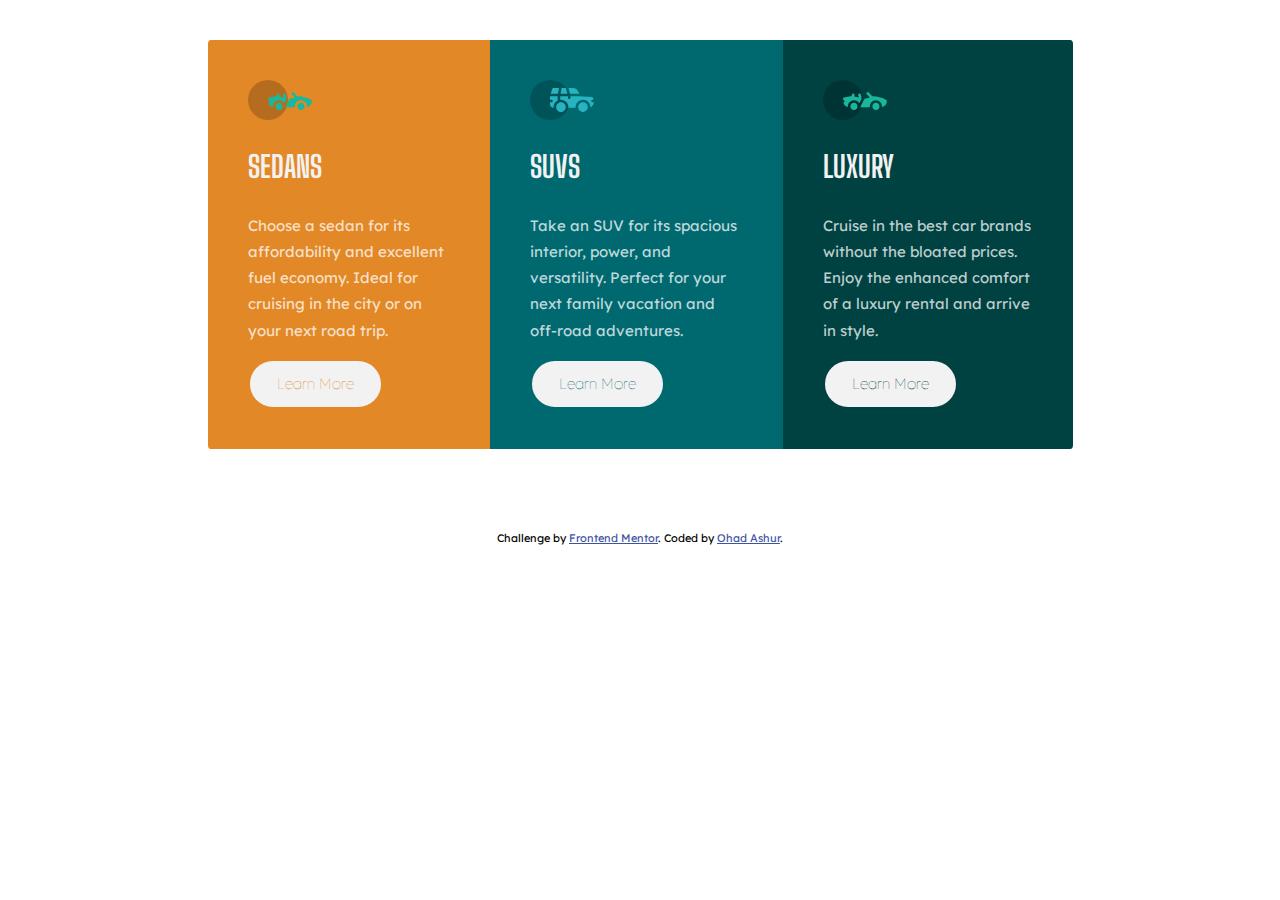
<file: index.html>
<!DOCTYPE html>
<html lang="en">

<head>
  <meta charset="UTF-8">
  <meta name="viewport" content="width=device-width, initial-scale=1.0"> <!-- displays site properly based on user's device -->

  <link rel="icon" type="image/png" sizes="32x32" href="images/favicon-32x32.png">

  <title>Frontend Mentor | 3-column preview card component</title>

  <link href="https://fonts.googleapis.com/css2?family=Big+Shoulders+Display:wght@700&family=Lexend+Deca&display=swap" rel="stylesheet">
  <link rel="stylesheet" href="css/styles.css">
</head>

<body>
  <div class="masterBox">

    <div class="leftBox">
      <img src="images\icon-luxury.svg" alt="icon-luxury">
      <h1>SEDANS</h1>
      <p>Choose a sedan for its affordability and excellent fuel economy. Ideal for cruising in the city
        or on your next road trip.</p>
      <a href="#" class="leftB BUTTON">Learn More</a>
    </div>
    <div class="centerBox">
      <img src="images\icon-suvs.svg" alt="icon-suvs">
      <h1>SUVS</h1>
      <p>Take an SUV for its spacious interior, power, and versatility. Perfect for your next family vacation
        and off-road adventures.</p>
      <a href="#" class="centerB BUTTON">Learn More</a>
    </div>
    <div class="rightBox">
      <img src="images\icon-luxury.svg" alt="icon-luxury">
      <h1>LUXURY</h1>
      <p>Cruise in the best car brands without the bloated prices. Enjoy the enhanced comfort of a luxury
        rental and arrive in style.</p>
      <a href="#" class="rightB BUTTON">Learn More</a>
    </div>
  </div>
  <div class="attribution">
    Challenge by <a href="https://www.frontendmentor.io?ref=challenge" target="_blank">Frontend Mentor</a>.
    Coded by <a href="#">Ohad Ashur</a>.
  </div>
</body>

</html>
</file>
<file: css/styles.css>
body {
  text-align: center;
  font-size: 15px;
  font-family: 'Lexend Deca', sans-serif;
  line-height: 1.75;
  margin: 0;
}

.attribution a {
  color: hsl(228, 45%, 44%);
}

div {
  padding: 40px;
  text-align: left;
}

h1 {
  color: hsl(0, 0%, 95%);
  font-family: 'Big Shoulders Display', serif;
}

p {
  Weights: 400;
  color: hsla(0, 0%, 100%, 0.75);
}

img {
  display: block;
}

.BUTTON {
  -webkit-border-radius: 20px;
  -moz-border-radius: 20px;
  border-radius: 30px;
  font-size: 15px;
  font-weight: 100;
  padding: 10px 27px;
  background-color: hsl(0, 0%, 95%);
  border: solid 2px;
  text-decoration: none;
  display: inline-block;
  cursor: pointer;
  text-align: center;
}

.BUTTON:hover {
  border: solid #FFFFFF 2px;
  -webkit-border-radius: 20px;
  -moz-border-radius: 20px;
  border-radius: 30px;
  text-decoration: none;
  color: hsl(0, 0%, 95%);
}

.leftB {
  color: hsl(31, 77%, 52%);
}

.leftB:hover {
  background: hsl(31, 77%, 52%);
}

.centerB {
  color: hsl(184, 100%, 22%);
}

.centerB:hover {
  background: hsl(184, 100%, 22%);
}

.rightB {
  color: hsl(179, 100%, 13%);
}

.rightB:hover {
  background: hsl(179, 100%, 13%);
}

.masterBox {
  width: 865px;
  margin: auto;
  display: flex;
}

.leftBox {
  background-color: hsl(31, 77%, 52%);
  border-top-left-radius: 1%;
  border-bottom-left-radius: 1%;
}

.centerBox {
  background-color: hsl(184, 100%, 22%);
}

.rightBox {
  background-color: hsl(179, 100%, 13%);
  border-top-right-radius: 1%;
  border-bottom-right-radius: 1%;
}

.attribution {
  font-size: 11px;
  text-align: center;
}
</file>
